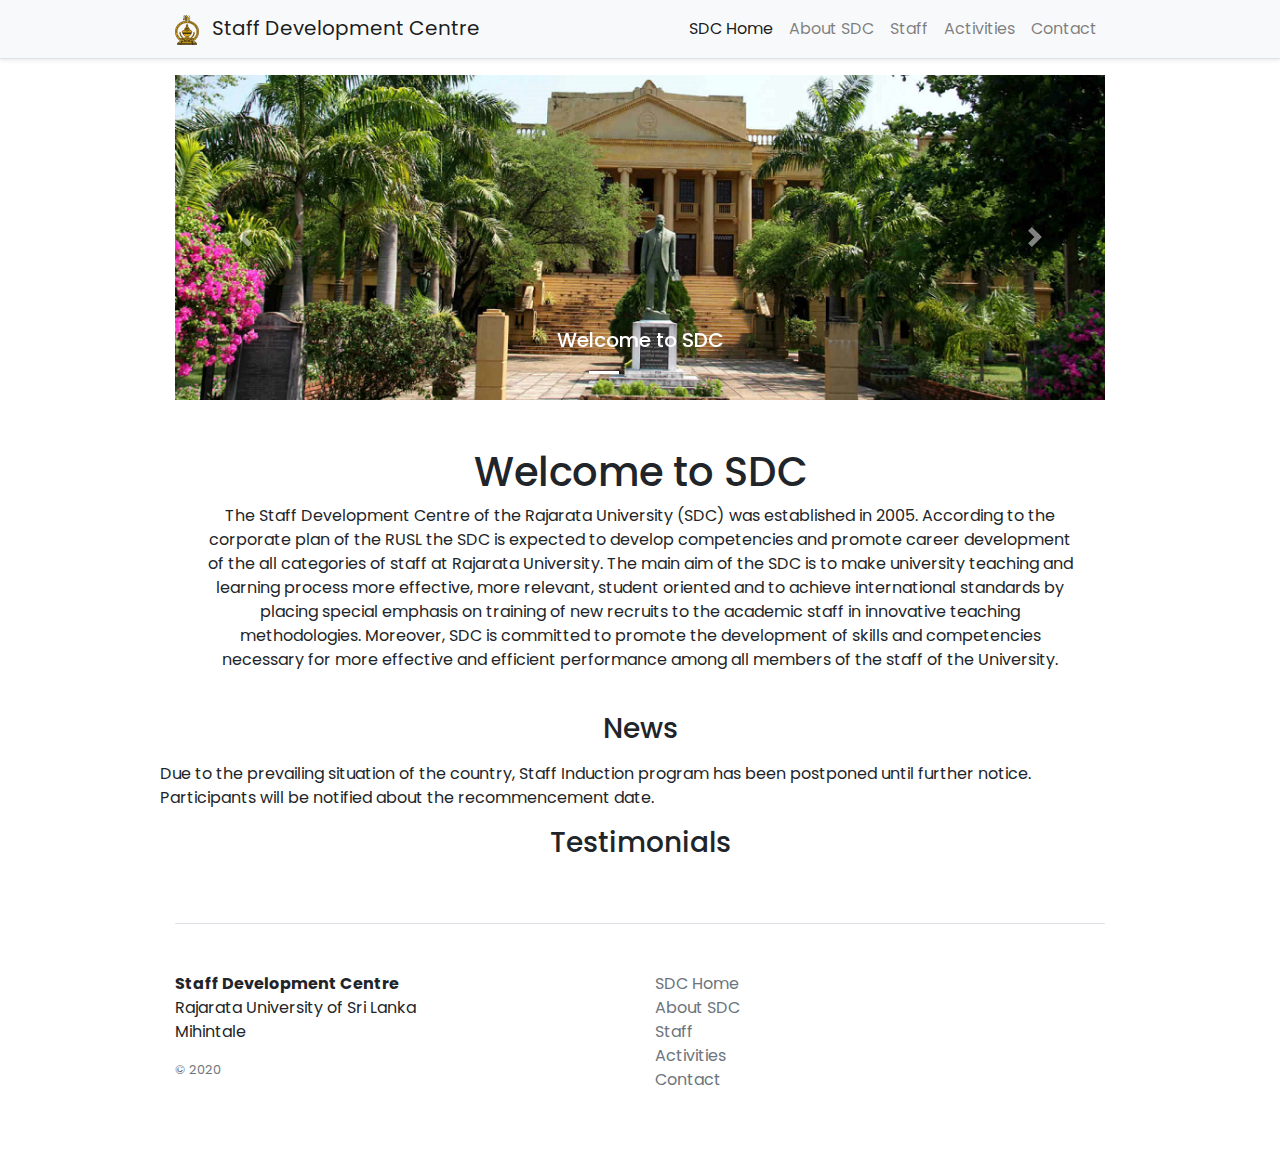
<file: index.html>
<!doctype html>
<html lang="en">
  <head>
    <meta charset="utf-8">
    <meta name="viewport" content="width=device-width, initial-scale=1, shrink-to-fit=no">
    <meta name="description" content="">
    <title>Staff Development Centre</title>


    <!-- Bootstrap core CSS -->
<link href="dist/bootstrap/css/bootstrap.min.css" rel="stylesheet">

    <style>
      .bd-placeholder-img {
        font-size: 1.125rem;
        text-anchor: middle;
        -webkit-user-select: none;
        -moz-user-select: none;
        -ms-user-select: none;
        user-select: none;
      }

      @media (min-width: 768px) {
        .bd-placeholder-img-lg {
          font-size: 3.5rem;
        }
      }
    </style>
    <!-- Custom styles for this template -->
    <link href="style.css" rel="stylesheet">
  </head>
  <body>

    <nav class="navbar navbar-expand-lg navbar-light bg-light static-top border-bottom shadow-sm">
      <div class="container">
        <a class="navbar-brand" href="index.html">
              <img src="images/logo.png" alt="rajarata university logo" width="24px" height="30px" class="mr-2"> Staff Development Centre
        </a>
        <button class="navbar-toggler" type="button" data-toggle="collapse" data-target="#navbarResponsive" aria-controls="navbarResponsive" aria-expanded="false" aria-label="Toggle navigation">
              <span class="navbar-toggler-icon"></span>
            </button>
        <div class="collapse navbar-collapse" id="navbarResponsive">
          <ul class="navbar-nav ml-auto">
            <li class="nav-item active">
              <a class="nav-link" href="#">SDC Home</a>
            </li>
            <li class="nav-item">
              <a class="nav-link" href="about.html">About SDC</a>
            </li>
            <li class="nav-item">
              <a class="nav-link" href="staff.html">Staff</a>
            </li>
            <li class="nav-item">
              <a class="nav-link" href="activity.html">Activities</a>
            </li>
            <li class="nav-item">
              <a class="nav-link" href="contact.html">Contact</a>
            </li>
          </ul>
        </div>
      </div>
    </nav>


<div class="container mt-3">


  <div id="carouselExampleIndicators" class="carousel slide" data-ride="carousel">
    <ol class="carousel-indicators">
      <li data-target="#carouselExampleIndicators" data-slide-to="0" class="active"></li>
      <li data-target="#carouselExampleIndicators" data-slide-to="1"></li>
      <li data-target="#carouselExampleIndicators" data-slide-to="2"></li>
    </ol>
    <div class="carousel-inner">
      <div class="carousel-item active">
        <img class="d-block w-100" src="images/slider2.png" alt="First slide">
        <div class="carousel-caption d-none d-md-block">
          <h5>Welcome to SDC</h5>
        </div>
      </div>
      <div class="carousel-item">
        <img class="d-block w-100" src="images/slider1.png" alt="Second slide">
      </div>
      <!-- <div class="carousel-item">
        <img class="d-block w-100" src="images/slider1.jpg" alt="Third slide">
      </div> -->
    </div>
    <a class="carousel-control-prev" href="#carouselExampleIndicators" role="button" data-slide="prev">
      <span class="carousel-control-prev-icon" aria-hidden="true"></span>
      <span class="sr-only">Previous</span>
    </a>
    <a class="carousel-control-next" href="#carouselExampleIndicators" role="button" data-slide="next">
      <span class="carousel-control-next-icon" aria-hidden="true"></span>
      <span class="sr-only">Next</span>
    </a>
  </div>

  <div class="sdc-header px-3 py-3 pt-md-5 pb-md-4 mx-auto text-center">
    <h1 class="display-5">Welcome to SDC</h1>
    <p>The Staff Development Centre of the Rajarata University (SDC) was established in 2005. According to the corporate plan of the RUSL the SDC is expected to develop competencies and promote career development of the all categories of staff at Rajarata University. The main aim of the SDC is to make university teaching and learning process more effective, more relevant, student oriented and to achieve international standards by placing special emphasis on training of new recruits to the academic staff in innovative teaching methodologies. Moreover, SDC is committed to promote the development of skills and competencies necessary for more effective and efficient performance among all members of the staff of the University.</p>
  </div>



  <div class="container">
    <div class="row justify-content-between">
      <div class="pt-5 pt-lg-0">
        <h3 class="text-center pb-2">News</h3>
        <div class="row">
          <div class="">
            <p>Due to the prevailing situation of the country, Staff Induction program has been postponed until further notice. Participants will be notified about the recommencement date.</p>
          </div>
          <!-- <div class="col-md-4">
            <h5>Ullamco laboris nisi</h5>
            <p>Excepteur sint occaecat cupidatat non proident, sunt in culpa qui officia deserunt</p>
          </div>
          <div class="col-md-4">
            <h5>Ullamco laboris nisi</h5>
            <p>Excepteur sint occaecat cupidatat non proident, sunt in culpa qui officia deserunt</p>
          </div> -->
        </div>


        <h3 class="text-center pb-2">Testimonials</h3>
        <div class="row">
          <!-- <div class="col-md-4">
            <h5>Ullamco laboris nisi</h5>
            <p>Excepteur sint occaecat cupidatat non proident, sunt in culpa qui officia deserunt</p>
          </div>
          <div class="col-md-4">
            <h5>Ullamco laboris nisi</h5>
            <p>Excepteur sint occaecat cupidatat non proident, sunt in culpa qui officia deserunt</p>
          </div> -->
        </div>
      </div>
    </div>
  </div>



  <footer class="pt-4 my-md-5 pt-md-5 border-top">
    <div class="row">
      <div class="col-12 col-md">
        <p><b>Staff Development Centre</b>
        <br>Rajarata University of Sri Lanka
        <br>Mihintale</p>
        <small class="d-block mb-3 text-muted">&copy; 2020</small>
      </div>

      <div class="col-6 col-md">
        <ul class="list-unstyled text-small">
          <li><a class="text-muted" href="index.html">SDC Home</a></li>
          <li><a class="text-muted" href="about.html">About SDC</a></li>
          <li><a class="text-muted" href="staff.html">Staff</a></li>
          <li><a class="text-muted" href="activity.html">Activities</a></li>
          <li><a class="text-muted" href="contact.html">Contact</a></li>
        </ul>
      </div>
    </div>
  </footer>
</div>


<script src="https://code.jquery.com/jquery-3.2.1.slim.min.js"></script>
<script src="https://maxcdn.bootstrapcdn.com/bootstrap/4.0.0/js/bootstrap.min.js"></script>
</body>
</html>
</file>
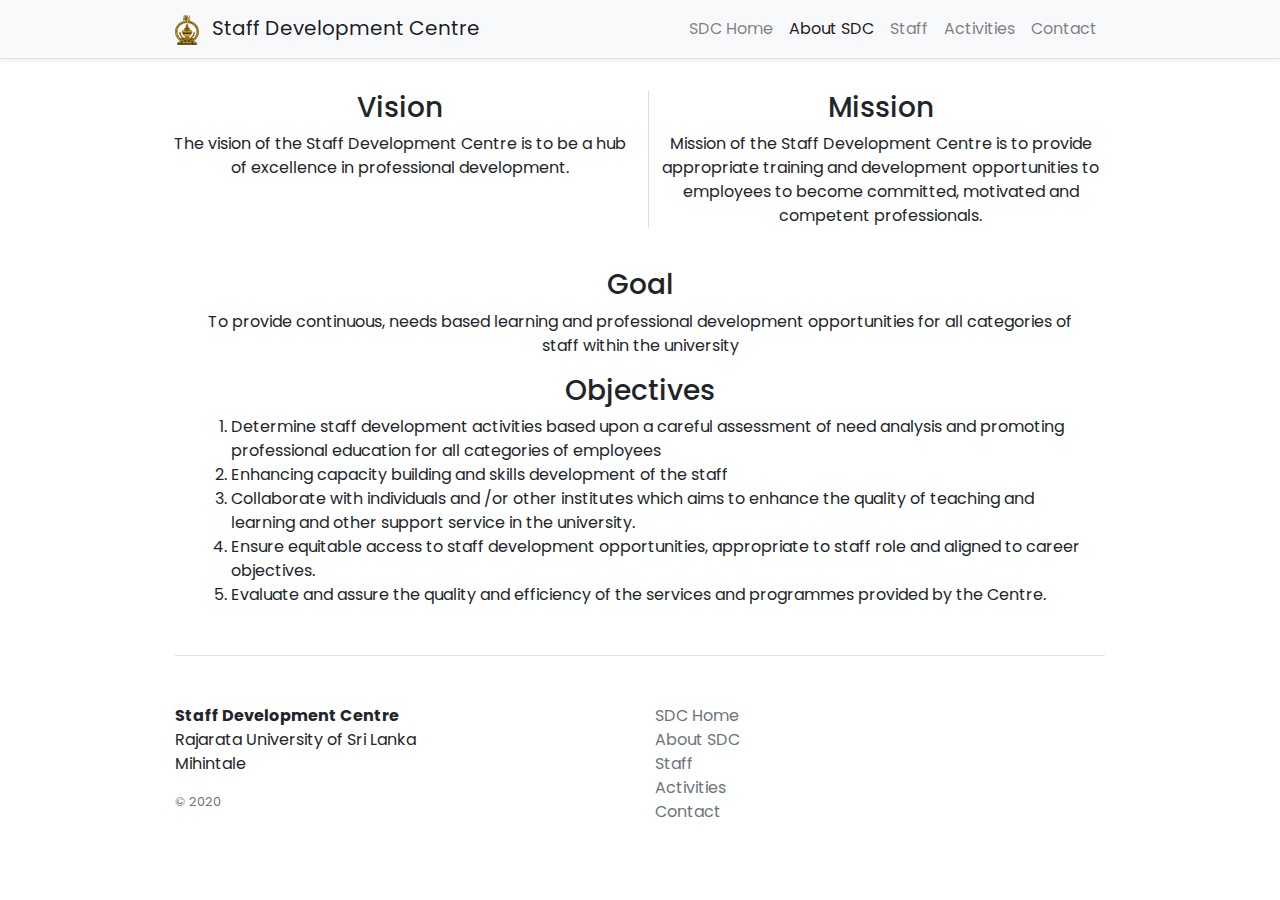
<file: about.html>
<!doctype html>
<html lang="en">
  <head>
    <meta charset="utf-8">
    <meta name="viewport" content="width=device-width, initial-scale=1, shrink-to-fit=no">
    <meta name="description" content="">
    <title>Staff Development Centre</title>


    <!-- Bootstrap core CSS -->
<link href="dist/bootstrap/css/bootstrap.min.css" rel="stylesheet">
<link href="https://fonts.googleapis.com/css?family=Raleway:400,400i,600,700,700i&amp;subset=latin-ext" rel="stylesheet">

    <style>
      .bd-placeholder-img {
        font-size: 1.125rem;
        text-anchor: middle;
        -webkit-user-select: none;
        -moz-user-select: none;
        -ms-user-select: none;
        user-select: none;
      }

      @media (min-width: 768px) {
        .bd-placeholder-img-lg {
          font-size: 3.5rem;
        }
      }
    </style>
    <!-- Custom styles for this template -->
    <link href="style.css" rel="stylesheet">
  </head>
  <body>
    <nav class="navbar navbar-expand-lg navbar-light bg-light static-top border-bottom shadow-sm mb-2">
      <div class="container">
        <a class="navbar-brand" href="index.html">
              <img src="images/logo.png" alt="rajarata university logo" width="24px" height="30px" class="mr-2"> Staff Development Centre
        </a>
        <button class="navbar-toggler" type="button" data-toggle="collapse" data-target="#navbarResponsive" aria-controls="navbarResponsive" aria-expanded="false" aria-label="Toggle navigation">
              <span class="navbar-toggler-icon"></span>
            </button>
        <div class="collapse navbar-collapse" id="navbarResponsive">
          <ul class="navbar-nav ml-auto">
            <li class="nav-item">
              <a class="nav-link" href="index.html">SDC Home</a>
            </li>
            <li class="nav-item active">
              <a class="nav-link" href="about.html">About SDC</a>
            </li>
            <li class="nav-item">
              <a class="nav-link" href="staff.html">Staff</a>
            </li>
            <li class="nav-item">
              <a class="nav-link" href="activity.html">Activities</a>
            </li>
            <li class="nav-item">
              <a class="nav-link" href="contact.html">Contact</a>
            </li>
          </ul>
        </div>
      </div>
    </nav>

<div class="container">


  <div class="row text-center mt-4">

    <div class="col-md-6 p-2">
      <div class="contact-address">
        <h3>Vision</h3>
        <p>The vision of the Staff Development Centre is to be a hub of excellence in professional development.</p>
      </div>
    </div>

    <div class="col-md-6 p-2">
      <div class="contact-phone">
        <h3>Mission</h3>
        <p>Mission of the Staff Development Centre is to provide appropriate training and development opportunities to employees to become committed, motivated and competent professionals.</p>
      </div>
    </div>

  </div>



  <div class="px-3 mx-auto text-center mt-3">
    <h3>Goal</h3>
    <p>To provide continuous, needs based learning and professional development opportunities for all categories of staff within the university</p>
  </div>

  <div class="px-3 mx-auto text-center mt-2">
    <h3>Objectives</h3>
    <ol class="text-left"><li>Determine staff development activities based upon a careful assessment of need analysis and promoting professional education for all categories of employees</li>
    <li>Enhancing capacity building and skills development of the staff</li>
    <li>Collaborate with individuals and /or other institutes which aims to enhance the quality of teaching and learning and other support service in the university.</li>
    <li>Ensure equitable access to staff development opportunities, appropriate to staff role and aligned to career objectives.</li>
    <li>Evaluate and assure the quality and efficiency of the services and programmes provided by the Centre.</li></ol>
  </div>

  <footer class="pt-4 my-md-5 pt-md-5 border-top">
    <div class="row">
      <div class="col-12 col-md">
        <p><b>Staff Development Centre</b>
        <br>Rajarata University of Sri Lanka
        <br>Mihintale</p>
        <small class="d-block mb-3 text-muted">&copy; 2020</small>
      </div>

      <div class="col-6 col-md">
        <ul class="list-unstyled text-small">
          <li><a class="text-muted" href="index.html">SDC Home</a></li>
          <li><a class="text-muted" href="about.html">About SDC</a></li>
          <li><a class="text-muted" href="staff.html">Staff</a></li>
          <li><a class="text-muted" href="activity.html">Activities</a></li>
          <li><a class="text-muted" href="contact.html">Contact</a></li>
        </ul>
      </div>
    </div>
  </footer>
</div>

<script src="https://code.jquery.com/jquery-3.2.1.slim.min.js"></script>
<script src="https://maxcdn.bootstrapcdn.com/bootstrap/4.0.0/js/bootstrap.min.js"></script>
</body>
</html>
</file>
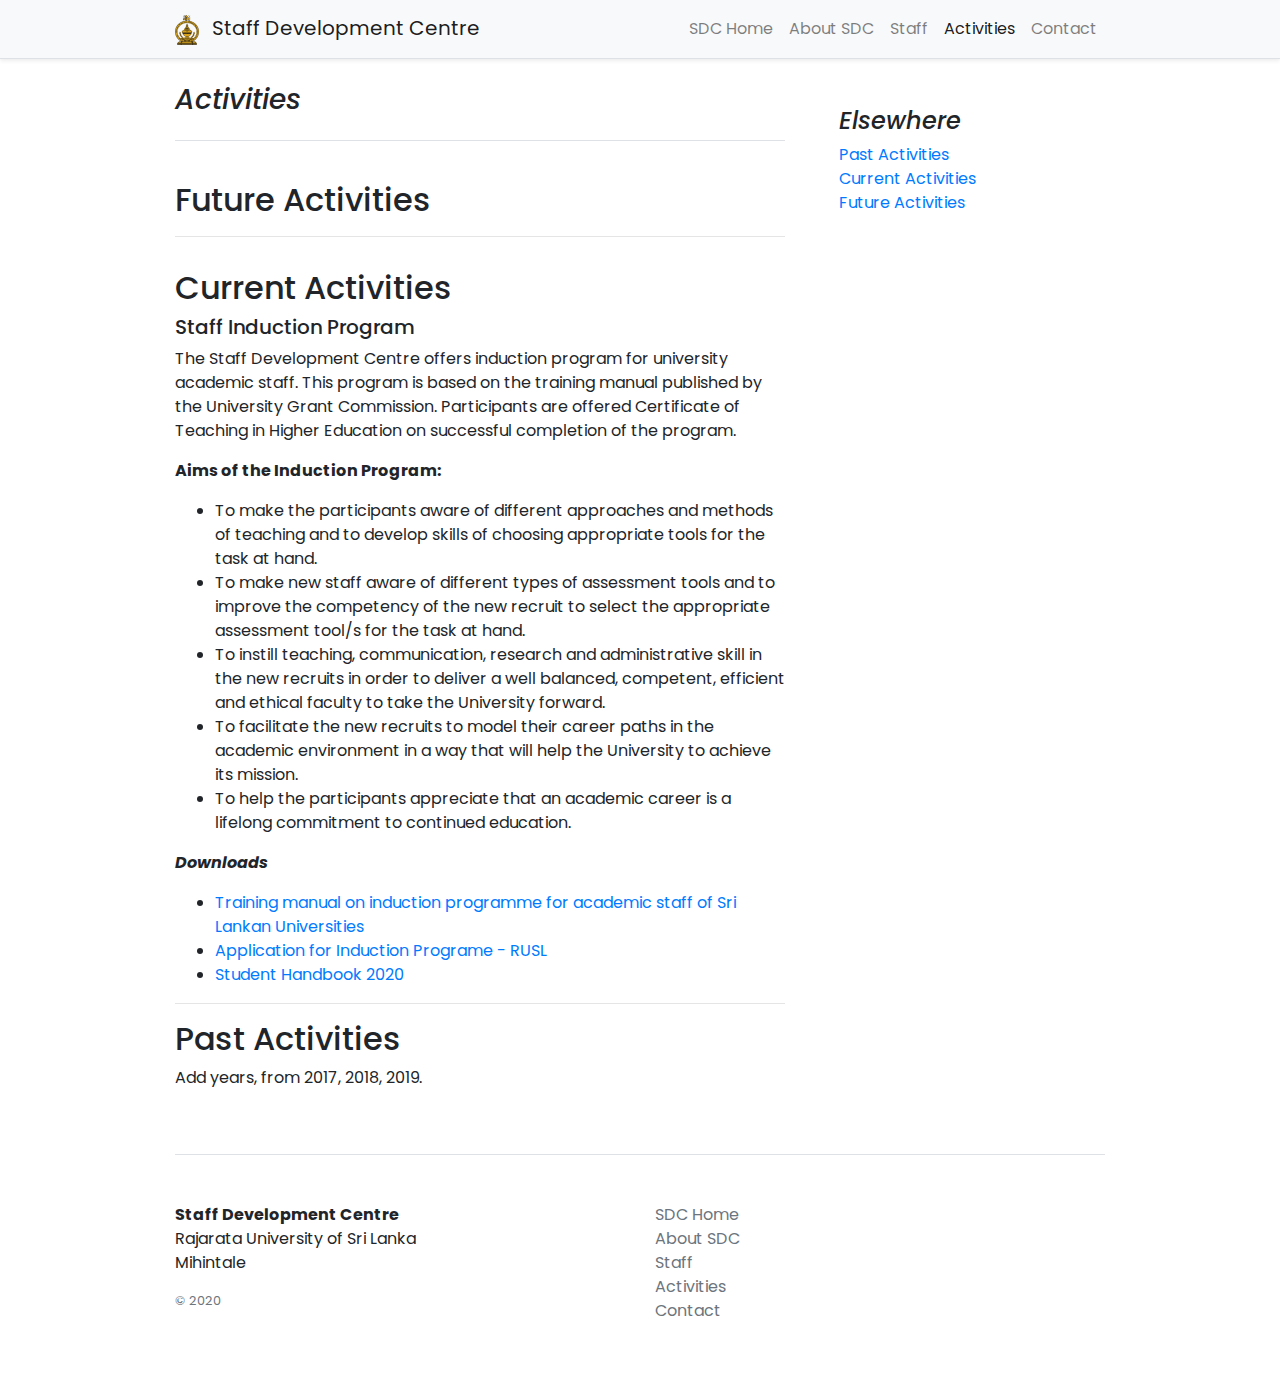
<file: activity.html>
<!doctype html>
<html lang="en">
  <head>
    <meta charset="utf-8">
    <meta name="viewport" content="width=device-width, initial-scale=1, shrink-to-fit=no">
    <meta name="description" content="">
    <title>Staff Development Centre</title>


    <!-- Bootstrap core CSS -->
<link href="dist/bootstrap/css/bootstrap.min.css" rel="stylesheet">

    <style>
      .bd-placeholder-img {
        font-size: 1.125rem;
        text-anchor: middle;
        -webkit-user-select: none;
        -moz-user-select: none;
        -ms-user-select: none;
        user-select: none;
      }

      @media (min-width: 768px) {
        .bd-placeholder-img-lg {
          font-size: 3.5rem;
        }
      }
    </style>
    <!-- Custom styles for this template -->
    <link href="style.css" rel="stylesheet">
  </head>
  <body>
    <nav class="navbar navbar-expand-lg navbar-light bg-light static-top border-bottom shadow-sm mb-2">
      <div class="container">
        <a class="navbar-brand" href="index.html">
              <img src="images/logo.png" alt="rajarata university logo" width="24px" height="30px" class="mr-2"> Staff Development Centre
        </a>
        <button class="navbar-toggler" type="button" data-toggle="collapse" data-target="#navbarResponsive" aria-controls="navbarResponsive" aria-expanded="false" aria-label="Toggle navigation">
              <span class="navbar-toggler-icon"></span>
            </button>
        <div class="collapse navbar-collapse" id="navbarResponsive">
          <ul class="navbar-nav ml-auto">
            <li class="nav-item">
              <a class="nav-link" href="index.html">SDC Home</a>
            </li>
            <li class="nav-item">
              <a class="nav-link" href="about.html">About SDC</a>
            </li>
            <li class="nav-item">
              <a class="nav-link" href="staff.html">Staff</a>
            </li>
            <li class="nav-item active">
              <a class="nav-link" href="activity.html">Activities</a>
            </li>
            <li class="nav-item">
              <a class="nav-link" href="contact.html">Contact</a>
            </li>
          </ul>
        </div>
      </div>
    </nav>



  <main role="main" class="container mt-4">
    <div class="row">
      <div class="col-md-8 blog-main">
        <h3 class="pb-4 mb-4 font-italic border-bottom">
          Activities
        </h3>

        <div class="blog-post pt-3">
          <h2 class="blog-post-title">Future Activities</h2>

        </div><!-- /.blog-post -->
<hr>

        <div class="blog-post pt-3">
          <h2 class="blog-post-title">Current Activities</h2>

          <h5>Staff Induction Program</h5>
          <p>The Staff Development Centre offers induction program for university academic staff. This
            program is based on the training manual published by the University Grant Commission.
            Participants are offered Certificate of Teaching in Higher Education on successful completion of
            the program.</p>

          <p><b>Aims of the Induction Program:</b></p>
          <ul>
            <li>To make the participants aware of different approaches and methods of teaching and to develop skills of choosing appropriate tools for the task at hand.</li>
            <li>To make new staff aware of different types of assessment tools and to improve the competency of the new recruit to select the appropriate assessment tool/s for the task at hand.</li>
            <li>To instill teaching, communication, research and administrative skill in the new recruits in order to deliver a well balanced, competent, efficient and ethical faculty to take the University forward.</li>
            <li>To facilitate the new recruits to model their career paths in the academic environment in a way that will help the University to achieve its mission.</li>
            <li>To help the participants appreciate that an academic career is a lifelong commitment to continued education.</li>
          </ul>

          <p><strong><em>Downloads</em></strong></p>
          <ul>
            <li><a href="./downloads/Training_manual_on_induction_programme_for_academic_staff_of_Sri_Lankan_Universities.pdf" target="_blank">Training manual on induction programme for academic staff of Sri Lankan Universities<a></li>
            <li><a href="./downloads/Application_for_Induction_Programe_RUSL_2020.doc" target="_blank">Application for Induction Programe - RUSL<a></li>
            <li><a href="./downloads/Student_Handbook_2020.pdf" target="_blank">Student Handbook 2020<a></li>
          </ul>
        </div><!-- /.blog-post -->

<hr>




        <div class="blog-post">
          <h2 class="blog-post-title">Past Activities</h2>
          <p>Add years, from 2017, 2018, 2019.</p>
        </div><!-- /.blog-post -->




      </div><!-- /.blog-main -->

      <aside class="col-md-4 blog-sidebar">

        <div class="p-4">
          <h4 class="font-italic">Elsewhere</h4>
          <ol class="list-unstyled">
            <li><a href="#">Past Activities</a></li>
            <li><a href="#">Current Activities</a></li>
            <li><a href="#">Future Activities</a></li>
          </ol>
        </div>
      </aside><!-- /.blog-sidebar -->

    </div><!-- /.row -->

  </main><!-- /.container -->





  <div class="container">

  <footer class="pt-4 my-md-5 pt-md-5 border-top">
    <div class="row">
      <div class="col-12 col-md">
        <p><b>Staff Development Centre</b>
        <br>Rajarata University of Sri Lanka
        <br>Mihintale</p>
        <small class="d-block mb-3 text-muted">&copy; 2020</small>
      </div>

      <div class="col-6 col-md">
        <ul class="list-unstyled text-small">
          <li><a class="text-muted" href="index.html">SDC Home</a></li>
          <li><a class="text-muted" href="about.html">About SDC</a></li>
          <li><a class="text-muted" href="staff.html">Staff</a></li>
          <li><a class="text-muted" href="activity.html">Activities</a></li>
          <li><a class="text-muted" href="contact.html">Contact</a></li>
        </ul>
      </div>
    </div>
  </footer>
</div>

<script src="https://code.jquery.com/jquery-3.2.1.slim.min.js"></script>
<script src="https://maxcdn.bootstrapcdn.com/bootstrap/4.0.0/js/bootstrap.min.js"></script>
</body>
</html>
</file>
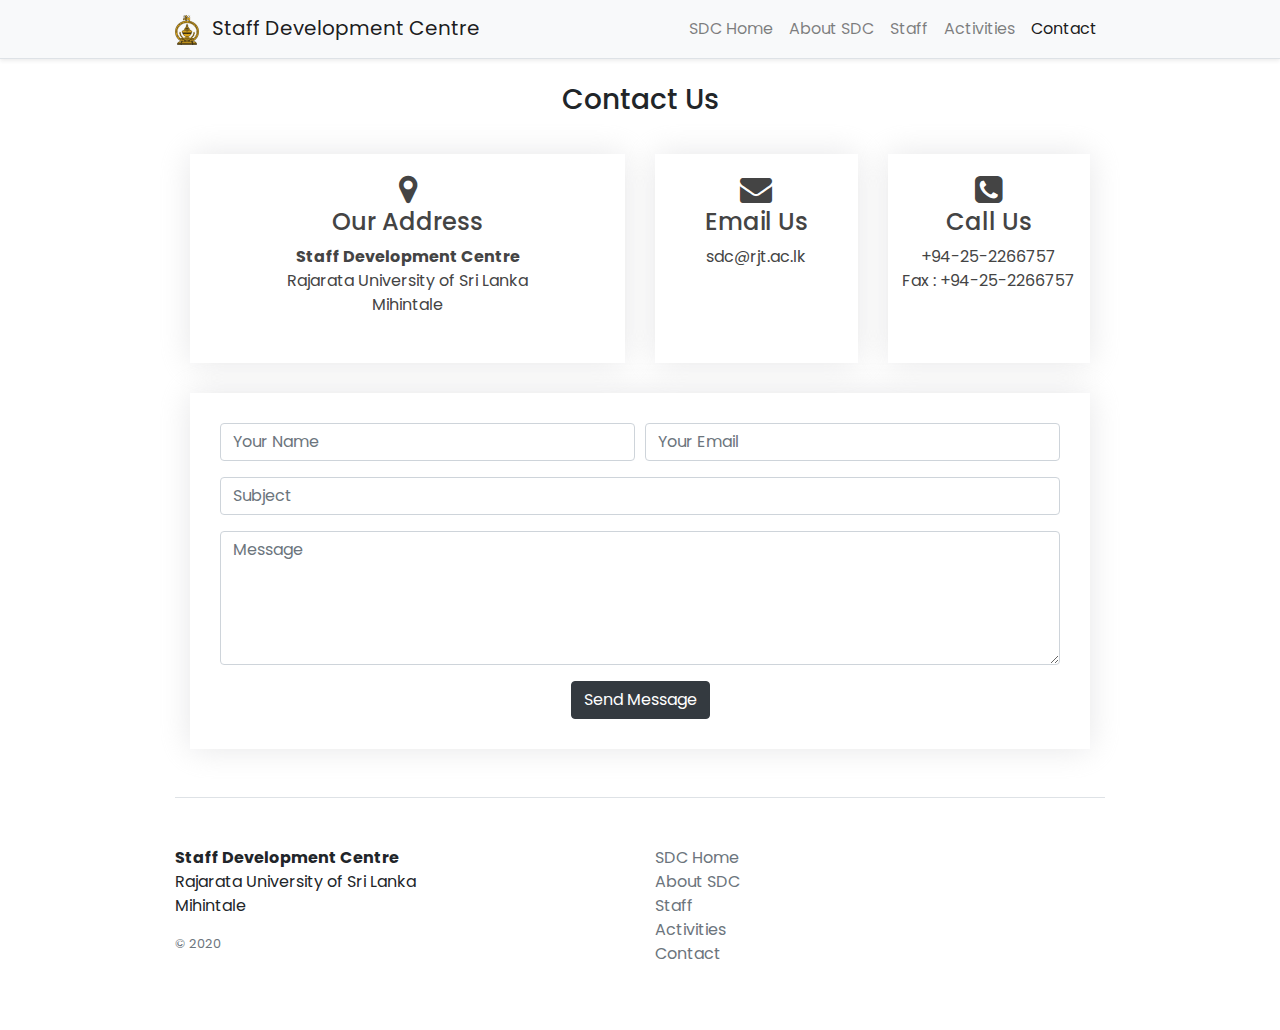
<file: contact.html>
<!doctype html>
<html lang="en">
  <head>
    <meta charset="utf-8">
    <meta name="viewport" content="width=device-width, initial-scale=1, shrink-to-fit=no">
    <meta name="description" content="">
    <title>Staff Development Centre</title>

    <link rel="stylesheet" href="https://stackpath.bootstrapcdn.com/font-awesome/4.7.0/css/font-awesome.min.css">


    <!-- Bootstrap core CSS -->
<link href="dist/bootstrap/css/bootstrap.min.css" rel="stylesheet">

    <style>
      .bd-placeholder-img {
        font-size: 1.125rem;
        text-anchor: middle;
        -webkit-user-select: none;
        -moz-user-select: none;
        -ms-user-select: none;
        user-select: none;
      }

      @media (min-width: 768px) {
        .bd-placeholder-img-lg {
          font-size: 3.5rem;
        }
      }
    </style>
    <!-- Custom styles for this template -->
    <link href="style.css" rel="stylesheet">
  </head>
  <body>
    <nav class="navbar navbar-expand-lg navbar-light bg-light static-top border-bottom shadow-sm mb-2">
      <div class="container">
        <a class="navbar-brand" href="index.html">
              <img src="images/logo.png" alt="rajarata university logo" width="24px" height="30px" class="mr-2"> Staff Development Centre
        </a>
        <button class="navbar-toggler" type="button" data-toggle="collapse" data-target="#navbarResponsive" aria-controls="navbarResponsive" aria-expanded="false" aria-label="Toggle navigation">
              <span class="navbar-toggler-icon"></span>
            </button>
        <div class="collapse navbar-collapse" id="navbarResponsive">
          <ul class="navbar-nav ml-auto">
            <li class="nav-item">
              <a class="nav-link" href="index.html">SDC Home</a>
            </li>
            <li class="nav-item">
              <a class="nav-link" href="about.html">About SDC</a>
            </li>
            <li class="nav-item">
              <a class="nav-link" href="staff.html">Staff</a>
            </li>
            <li class="nav-item">
              <a class="nav-link" href="activity.html">Activities</a>
            </li>
            <li class="nav-item active">
              <a class="nav-link" href="contact.html">Contact</a>
            </li>
          </ul>
        </div>
      </div>
    </nav>



<div class="container">


  <section id="contact" class="contact mt-4">
        <div class="container">

          <div class="section-title">
            <h3>Contact Us</h3>
          </div>

          <div class="row">

            <div class="col-lg-6 d-flex align-items-stretch">
              <div class="info-box">
                <i class="fa fa-map-marker fa-2x"></i>
                <h4>Our Address</h4>
                <p><b>Staff Development Centre</b>
                <br>Rajarata University of Sri Lanka
                <br>Mihintale</p>
              </div>
            </div>

            <div class="col-lg-3 d-flex align-items-stretch">
              <div class="info-box">
                <i class="fa fa-envelope fa-2x"></i>
                <h4>Email Us</h4>
                <p>sdc@rjt.ac.lk</p>
              </div>
            </div>

            <div class="col-lg-3 d-flex align-items-stretch">
              <div class="info-box ">
                <i class="fa fa-phone-square fa-2x"></i>
                <h4>Call Us</h4>
                <p>+94-25-2266757<br>Fax : +94-25-2266757</p>
              </div>
            </div>

            <div class="col-lg-12 aos-init">
              <form action="forms/contact.php" method="post" role="form" class="php-email-form">
                <div class="form-row">
                  <div class="col-lg-6 form-group">
                    <input type="text" name="name" class="form-control" id="name" placeholder="Your Name" data-rule="minlen:4" data-msg="Please enter at least 4 chars">
                    <div class="validate"></div>
                  </div>
                  <div class="col-lg-6 form-group">
                    <input type="email" class="form-control" name="email" id="email" placeholder="Your Email" data-rule="email" data-msg="Please enter a valid email">
                    <div class="validate"></div>
                  </div>
                </div>
                <div class="form-group">
                  <input type="text" class="form-control" name="subject" id="subject" placeholder="Subject" data-rule="minlen:4" data-msg="Please enter at least 8 chars of subject">
                  <div class="validate"></div>
                </div>
                <div class="form-group">
                  <textarea class="form-control" name="message" rows="5" data-rule="required" data-msg="Please write something for us" placeholder="Message"></textarea>
                  <div class="validate"></div>
                </div>
                <div class="text-center"><button type="button" class="btn btn-dark">Send Message</button></div>
              </form>
            </div>

          </div>

        </div>
      </section>


  <footer class="pt-4 my-md-5 pt-md-5 border-top">
    <div class="row">
      <div class="col-12 col-md">
        <p><b>Staff Development Centre</b>
        <br>Rajarata University of Sri Lanka
        <br>Mihintale</p>
        <small class="d-block mb-3 text-muted">&copy; 2020</small>
      </div>

      <div class="col-6 col-md">
        <ul class="list-unstyled text-small">
          <li><a class="text-muted" href="index.html">SDC Home</a></li>
          <li><a class="text-muted" href="about.html">About SDC</a></li>
          <li><a class="text-muted" href="staff.html">Staff</a></li>
          <li><a class="text-muted" href="activity.html">Activities</a></li>
          <li><a class="text-muted" href="contact.html">Contact</a></li>
        </ul>
      </div>
    </div>
  </footer>
</div>

<script src="https://code.jquery.com/jquery-3.2.1.slim.min.js"></script>
<script src="https://maxcdn.bootstrapcdn.com/bootstrap/4.0.0/js/bootstrap.min.js"></script>
</body>
</html>
</file>
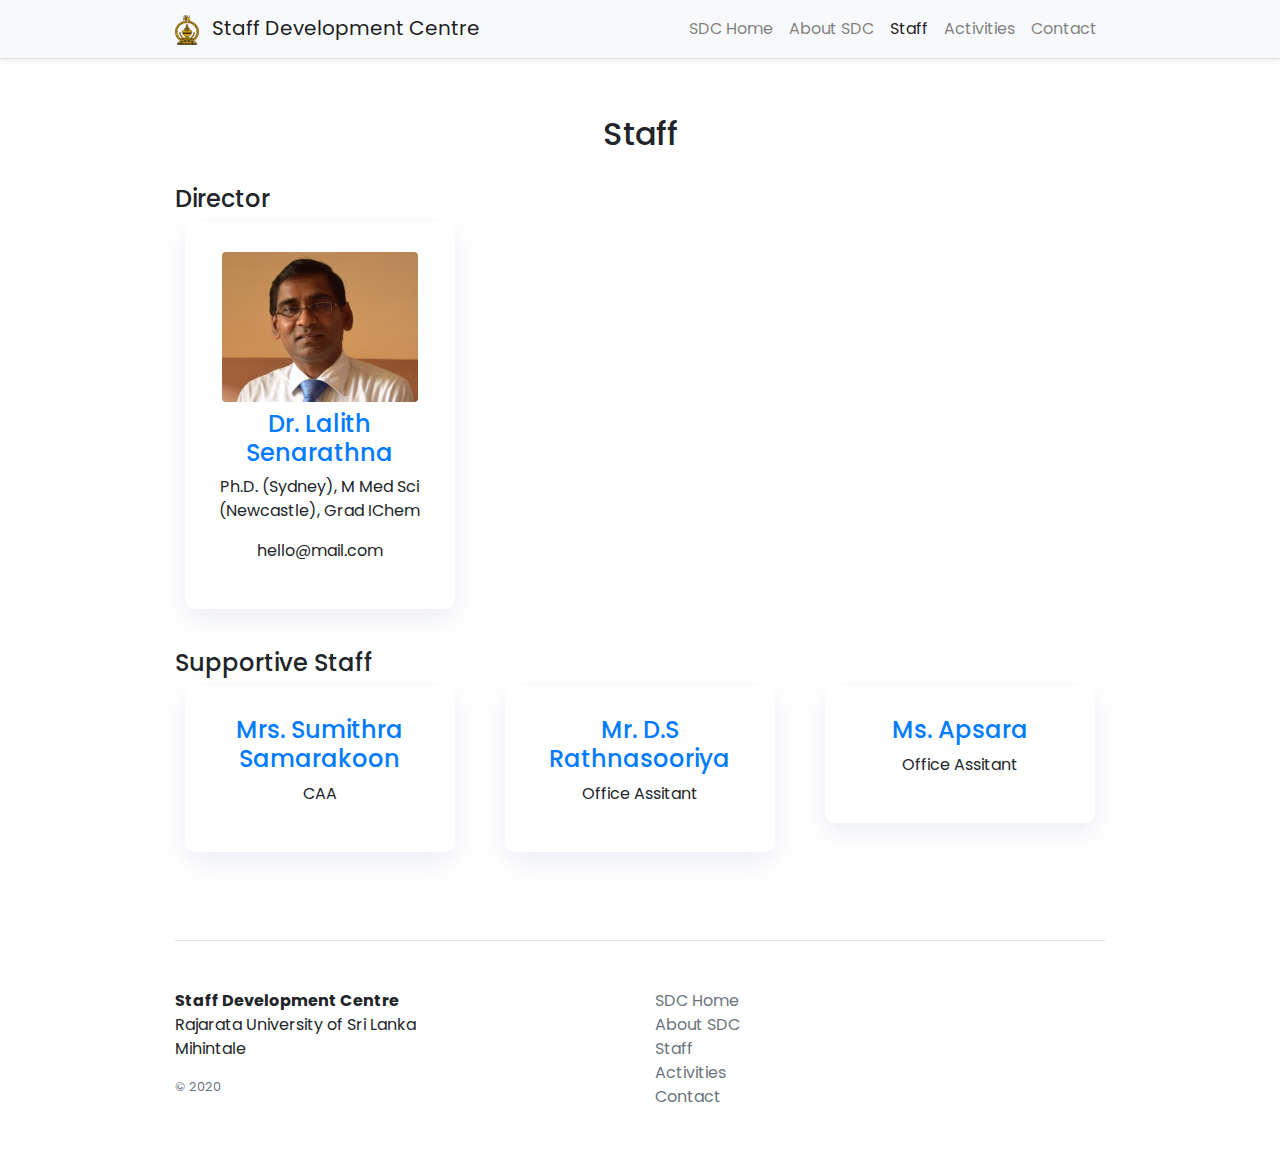
<file: staff.html>
<!doctype html>
<html lang="en">
  <head>
    <meta charset="utf-8">
    <meta name="viewport" content="width=device-width, initial-scale=1, shrink-to-fit=no">
    <meta name="description" content="">
    <title>Staff Development Centre</title>


    <!-- Bootstrap core CSS -->
<link href="dist/bootstrap/css/bootstrap.min.css" rel="stylesheet">
<link href="https://fonts.googleapis.com/css?family=Raleway:400,400i,600,700,700i&amp;subset=latin-ext" rel="stylesheet">

    <style>
      .bd-placeholder-img {
        font-size: 1.125rem;
        text-anchor: middle;
        -webkit-user-select: none;
        -moz-user-select: none;
        -ms-user-select: none;
        user-select: none;
      }

      @media (min-width: 768px) {
        .bd-placeholder-img-lg {
          font-size: 3.5rem;
        }
      }
    </style>
    <!-- Custom styles for this template -->
    <link href="style.css" rel="stylesheet">
  </head>
  <body>
    <nav class="navbar navbar-expand-lg navbar-light bg-light static-top border-bottom shadow-sm mb-2">
      <div class="container">
        <a class="navbar-brand" href="index.html">
              <img src="images/logo.png" alt="rajarata university logo" width="24px" height="30px" class="mr-2"> Staff Development Centre
        </a>
        <button class="navbar-toggler" type="button" data-toggle="collapse" data-target="#navbarResponsive" aria-controls="navbarResponsive" aria-expanded="false" aria-label="Toggle navigation">
              <span class="navbar-toggler-icon"></span>
            </button>
        <div class="collapse navbar-collapse" id="navbarResponsive">
          <ul class="navbar-nav ml-auto">
            <li class="nav-item">
              <a class="nav-link" href="index.html">SDC Home</a>
            </li>
            <li class="nav-item">
              <a class="nav-link" href="about.html">About SDC</a>
            </li>
            <li class="nav-item active">
              <a class="nav-link" href="staff.html">Staff</a>
            </li>
            <li class="nav-item">
              <a class="nav-link" href="activity.html">Activities</a>
            </li>
            <li class="nav-item">
              <a class="nav-link" href="contact.html">Contact</a>
            </li>
          </ul>
        </div>
      </div>
    </nav>

<div class="sdc-header px-3 py-3 pt-md-5 pb-md-4 mx-auto text-center">
  <h2 class="display-5">Staff</h2>
</div>

<div class="container">


<h4>Director</h4>
  <div class="row">
            <div class="col-md-6 col-lg-4">
              <div class="box">
                <img src="images/Lalith_Senarathna.jpg" class="rounded mb-2" width="auto" height="150">
                <h4 class="title"><a href="">Dr. Lalith Senarathna </a></h4>
                <p class="description">Ph.D. (Sydney), M Med Sci (Newcastle), Grad IChem</p>
                <p class="description">hello@mail.com</p>
              </div>
            </div>


          </div>



          <h4>Supportive Staff</h4>
            <div class="row">
                      <div class="col-md-6 col-lg-4">
                        <div class="box">
                          <!-- <img src="images/Square_200x200.png" class="rounded mb-1" width="100" height="100"> -->
                          <h4 class="title"><a href="">Mrs. Sumithra Samarakoon</a></h4>
                          <p class="description">CAA</p>
                        </div>
                      </div>
                      <div class="col-md-6 col-lg-4">
                        <div class="box">
                          <!-- <img src="images/Square_200x200.png" class="rounded mb-1" width="100" height="100"> -->
                          <h4 class="title"><a href="">Mr. D.S Rathnasooriya</a></h4>
                          <p class="description">Office Assitant</p>
                        </div>
                      </div>
                      <div class="col-md-6 col-lg-4">
                        <div class="box">
                          <!-- <img src="images/Square_200x200.png" class="rounded mb-1" width="100" height="100"> -->
                          <h4 class="title"><a href="">Ms. Apsara</a></h4>
                          <p class="description">Office Assitant</p>
                        </div>
                      </div>


                    </div>



  <footer class="pt-4 my-md-5 pt-md-5 border-top">
    <div class="row">
      <div class="col-12 col-md">
        <p><b>Staff Development Centre</b>
        <br>Rajarata University of Sri Lanka
        <br>Mihintale</p>
        <small class="d-block mb-3 text-muted">&copy; 2020</small>
      </div>

      <div class="col-6 col-md">
        <ul class="list-unstyled text-small">
          <li><a class="text-muted" href="index.html">SDC Home</a></li>
          <li><a class="text-muted" href="about.html">About SDC</a></li>
          <li><a class="text-muted" href="staff.html">Staff</a></li>
          <li><a class="text-muted" href="activity.html">Activities</a></li>
          <li><a class="text-muted" href="contact.html">Contact</a></li>
        </ul>
      </div>
    </div>
  </footer>
</div>

<script src="https://code.jquery.com/jquery-3.2.1.slim.min.js"></script>
<script src="https://maxcdn.bootstrapcdn.com/bootstrap/4.0.0/js/bootstrap.min.js"></script>
</body>
</html>
</file>
<file: style.css>
@import url("https://fonts.googleapis.com/css?family=Poppins:300,400,500,600,700,800");

html {
  font-size: 14px;
}
@media (min-width: 768px) {
  html {
    font-size: 16px;
  }
}

body {
font-family: "Poppins", sans-serif;
  font-weight: normal;
  font-style: normal;
}


.container {
  max-width: 960px;
}

.sdc-header {
  max-width: 900px;
}

.card-deck .card {
  min-width: 220px;
}


.contact .info-box {
    color: #444;
    text-align: center;
    box-shadow: 0 0 30px rgba(214, 215, 216, 0.6);
    padding: 20px 0 30px 0;
    margin-bottom: 30px;
    width: 100%;
}

.section-title {
    text-align: center;
    padding-bottom: 30px;
}

.section-title h2 {
    font-size: 32px;
    font-weight: 600;
    margin-bottom: 10px;
    padding-bottom: 0;
}

.contact .php-email-form {
    box-shadow: 0 0 30px rgba(214, 215, 216, 0.6);
    padding: 30px;
}



.contact-phone {
    border-left: 1px solid #ddd;
}


.box {
    padding: 30px;
    position: relative;
    overflow: hidden;
    border-radius: 10px;
    margin: 0 10px 40px 10px;
    background: #fff;
    box-shadow: 0 10px 29px 0 rgba(68, 88, 144, 0.1);
    transition: all 0.3s ease-in-out;
    text-align: center;
}
</file>
